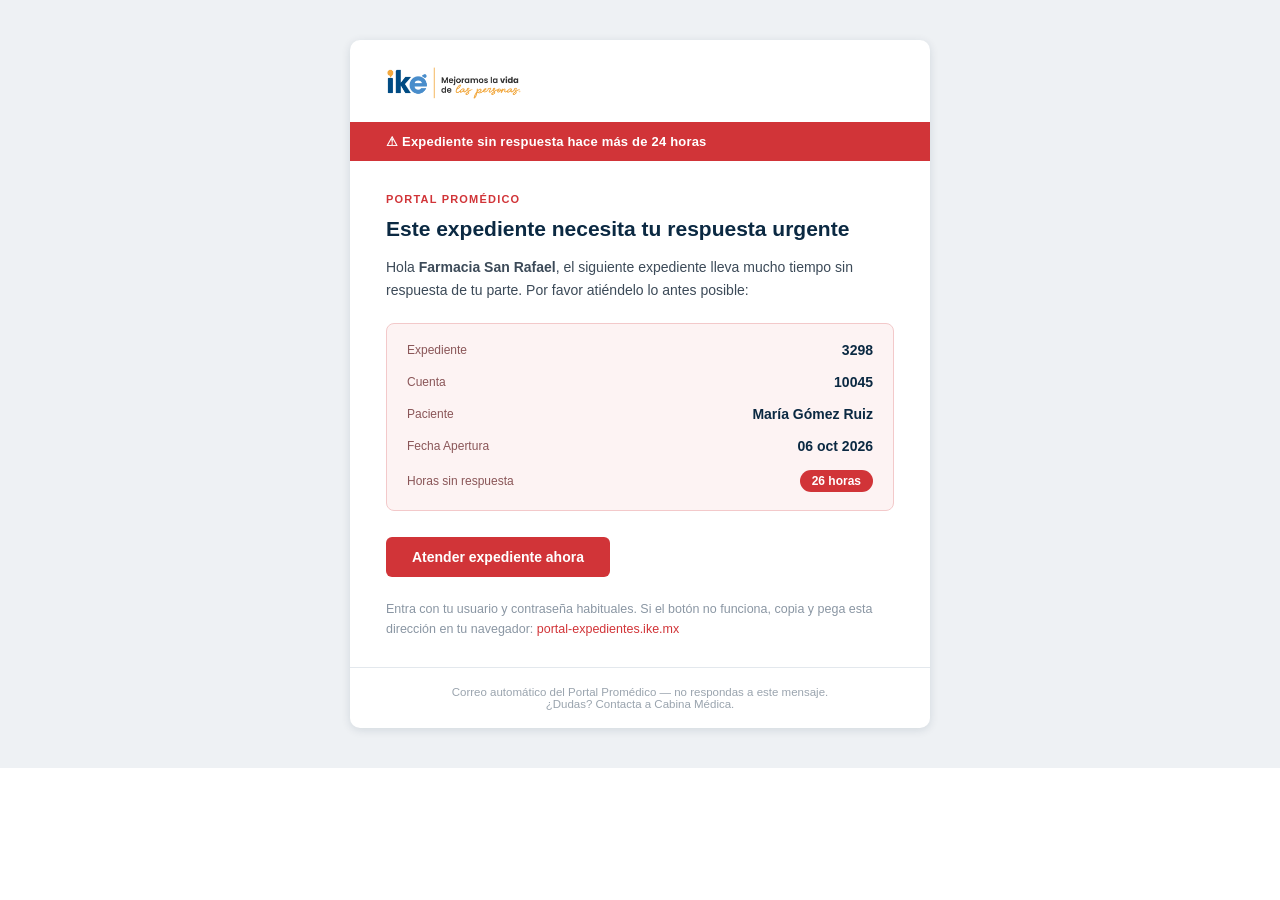
<file: frontend/email-mockups/alerta-tardanza.html>
<!doctype html>
<html lang="es">
<head>
<meta charset="UTF-8">
<title>Maqueta correo: alerta por tardanza</title>
</head>
<body style="margin:0;font-family:'Segoe UI',Arial,sans-serif;">
<div style="width:100%;background:#EEF1F4;padding:40px 16px;box-sizing:border-box;">
  <div style="max-width:580px;margin:0 auto;background:#FFFFFF;border-radius:10px;overflow:hidden;box-shadow:0 2px 10px rgba(11,41,66,0.12);">

    <!-- Header -->
    <div style="padding:26px 36px 22px;text-align:left;">
      <img src="../img/logo-ike-lema.png" alt="IKE" style="height:34px;width:auto;display:block;">
    </div>

    <!-- Alert banner -->
    <div style="background:#D13438;color:#FFFFFF;padding:12px 36px;font-size:13px;font-weight:700;letter-spacing:0.2px;">
      &#9888; Expediente sin respuesta hace más de 24 horas
    </div>

    <!-- Body -->
    <div style="padding:32px 36px 28px;">
      <div style="font-size:11px;font-weight:700;letter-spacing:1.2px;color:#D13438;text-transform:uppercase;margin-bottom:10px;">
        Portal Promédico
      </div>
      <h1 style="margin:0 0 14px;font-size:21px;line-height:1.3;color:#0B2942;">
        Este expediente necesita tu respuesta urgente
      </h1>
      <p style="margin:0 0 22px;font-size:14px;line-height:1.6;color:#3C4A58;">
        Hola <strong>Farmacia San Rafael</strong>, el siguiente expediente lleva mucho tiempo sin respuesta de tu parte. Por favor atiéndelo lo antes posible:
      </p>

      <!-- Info card -->
      <table role="presentation" width="100%" cellpadding="0" cellspacing="0" style="background:#FDF3F3;border:1px solid #F3C9CA;border-radius:8px;">
        <tr>
          <td style="padding:18px 20px 8px;font-size:12px;color:#8A5658;width:42%;">Expediente</td>
          <td style="padding:18px 20px 8px;font-size:14px;color:#0B2942;font-weight:700;text-align:right;">3298</td>
        </tr>
        <tr>
          <td style="padding:8px 20px;font-size:12px;color:#8A5658;">Cuenta</td>
          <td style="padding:8px 20px;font-size:14px;color:#0B2942;font-weight:600;text-align:right;">10045</td>
        </tr>
        <tr>
          <td style="padding:8px 20px;font-size:12px;color:#8A5658;">Paciente</td>
          <td style="padding:8px 20px;font-size:14px;color:#0B2942;font-weight:600;text-align:right;">María Gómez Ruiz</td>
        </tr>
        <tr>
          <td style="padding:8px 20px;font-size:12px;color:#8A5658;">Fecha Apertura</td>
          <td style="padding:8px 20px;font-size:14px;color:#0B2942;font-weight:600;text-align:right;">06 oct 2026</td>
        </tr>
        <tr>
          <td style="padding:8px 20px 18px;font-size:12px;color:#8A5658;vertical-align:middle;">Horas sin respuesta</td>
          <td style="padding:8px 20px 18px;text-align:right;">
            <span style="display:inline-block;background:#D13438;color:#FFFFFF;font-size:12px;font-weight:700;padding:4px 12px;border-radius:999px;">26 horas</span>
          </td>
        </tr>
      </table>

      <!-- CTA -->
      <div style="margin:26px 0 6px;">
        <a href="#" style="display:inline-block;background:#D13438;color:#FFFFFF;font-size:14px;font-weight:600;text-decoration:none;padding:12px 26px;border-radius:6px;">
          Atender expediente ahora
        </a>
      </div>

      <p style="margin:22px 0 0;font-size:12.5px;line-height:1.6;color:#8A96A3;">
        Entra con tu usuario y contraseña habituales. Si el botón no funciona, copia y pega esta dirección en tu navegador: <span style="color:#D13438;">portal-expedientes.ike.mx</span>
      </p>
    </div>

    <div style="border-top:1px solid #E3E8ED;padding:18px 36px;text-align:center;">
      <p style="margin:0;font-size:11.5px;color:#9AA4AE;">
        Correo automático del Portal Promédico — no respondas a este mensaje.<br>
        ¿Dudas? Contacta a Cabina Médica.
      </p>
    </div>

  </div>
</div>
</body>
</html>
</file>
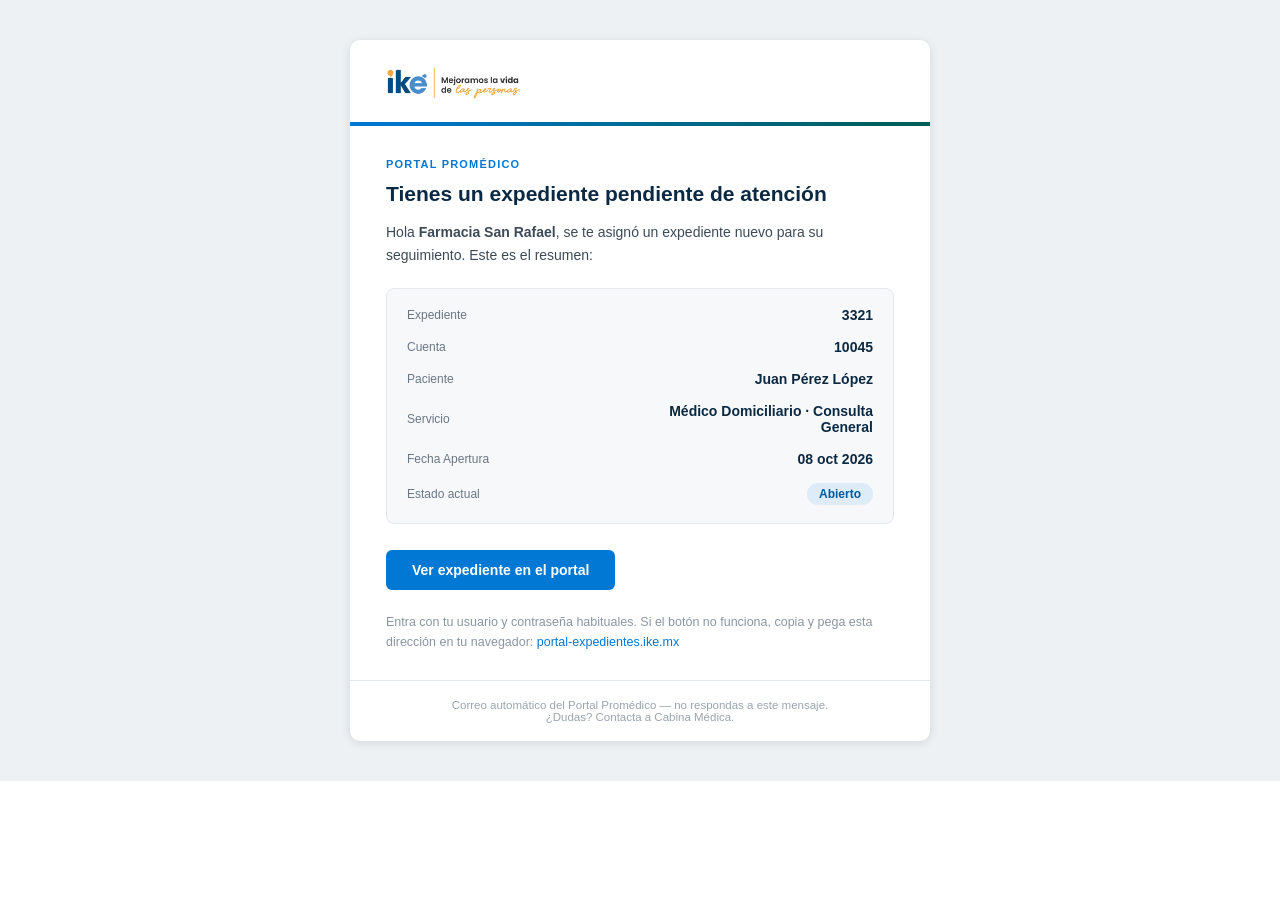
<file: frontend/email-mockups/expediente-asignado.html>
<!doctype html>
<html lang="es">
<head>
<meta charset="UTF-8">
<title>Maqueta correo: expediente asignado</title>
</head>
<body style="margin:0;font-family:'Segoe UI',Arial,sans-serif;">
<div style="width:100%;background:#EEF1F4;padding:40px 16px;box-sizing:border-box;">
  <div style="max-width:580px;margin:0 auto;background:#FFFFFF;border-radius:10px;overflow:hidden;box-shadow:0 2px 10px rgba(11,41,66,0.12);">

    <!-- Header -->
    <div style="padding:26px 36px 22px;text-align:left;">
      <img src="../img/logo-ike-lema.png" alt="IKE" style="height:34px;width:auto;display:block;">
    </div>
    <div style="height:4px;background:linear-gradient(90deg,#0078D4 0%,#005E54 100%);"></div>

    <!-- Body -->
    <div style="padding:32px 36px 28px;">
      <div style="font-size:11px;font-weight:700;letter-spacing:1.2px;color:#0078D4;text-transform:uppercase;margin-bottom:10px;">
        Portal Promédico
      </div>
      <h1 style="margin:0 0 14px;font-size:21px;line-height:1.3;color:#0B2942;">
        Tienes un expediente pendiente de atención
      </h1>
      <p style="margin:0 0 22px;font-size:14px;line-height:1.6;color:#3C4A58;">
        Hola <strong>Farmacia San Rafael</strong>, se te asignó un expediente nuevo para su seguimiento. Este es el resumen:
      </p>

      <!-- Info card -->
      <table role="presentation" width="100%" cellpadding="0" cellspacing="0" style="background:#F6F8FA;border:1px solid #E3E8ED;border-radius:8px;">
        <tr>
          <td style="padding:18px 20px 8px;font-size:12px;color:#6B7785;width:42%;">Expediente</td>
          <td style="padding:18px 20px 8px;font-size:14px;color:#0B2942;font-weight:700;text-align:right;">3321</td>
        </tr>
        <tr>
          <td style="padding:8px 20px;font-size:12px;color:#6B7785;">Cuenta</td>
          <td style="padding:8px 20px;font-size:14px;color:#0B2942;font-weight:600;text-align:right;">10045</td>
        </tr>
        <tr>
          <td style="padding:8px 20px;font-size:12px;color:#6B7785;">Paciente</td>
          <td style="padding:8px 20px;font-size:14px;color:#0B2942;font-weight:600;text-align:right;">Juan Pérez López</td>
        </tr>
        <tr>
          <td style="padding:8px 20px;font-size:12px;color:#6B7785;">Servicio</td>
          <td style="padding:8px 20px;font-size:14px;color:#0B2942;font-weight:600;text-align:right;">Médico Domiciliario &middot; Consulta General</td>
        </tr>
        <tr>
          <td style="padding:8px 20px;font-size:12px;color:#6B7785;">Fecha Apertura</td>
          <td style="padding:8px 20px;font-size:14px;color:#0B2942;font-weight:600;text-align:right;">08 oct 2026</td>
        </tr>
        <tr>
          <td style="padding:8px 20px 18px;font-size:12px;color:#6B7785;vertical-align:middle;">Estado actual</td>
          <td style="padding:8px 20px 18px;text-align:right;">
            <span style="display:inline-block;background:#DEECF9;color:#005A9E;font-size:12px;font-weight:700;padding:4px 12px;border-radius:999px;">Abierto</span>
          </td>
        </tr>
      </table>

      <!-- CTA -->
      <div style="margin:26px 0 6px;">
        <a href="#" style="display:inline-block;background:#0078D4;color:#FFFFFF;font-size:14px;font-weight:600;text-decoration:none;padding:12px 26px;border-radius:6px;">
          Ver expediente en el portal
        </a>
      </div>

      <p style="margin:22px 0 0;font-size:12.5px;line-height:1.6;color:#8A96A3;">
        Entra con tu usuario y contraseña habituales. Si el botón no funciona, copia y pega esta dirección en tu navegador: <span style="color:#0078D4;">portal-expedientes.ike.mx</span>
      </p>
    </div>

    <div style="border-top:1px solid #E3E8ED;padding:18px 36px;text-align:center;">
      <p style="margin:0;font-size:11.5px;color:#9AA4AE;">
        Correo automático del Portal Promédico — no respondas a este mensaje.<br>
        ¿Dudas? Contacta a Cabina Médica.
      </p>
    </div>

  </div>
</div>
</body>
</html>
</file>
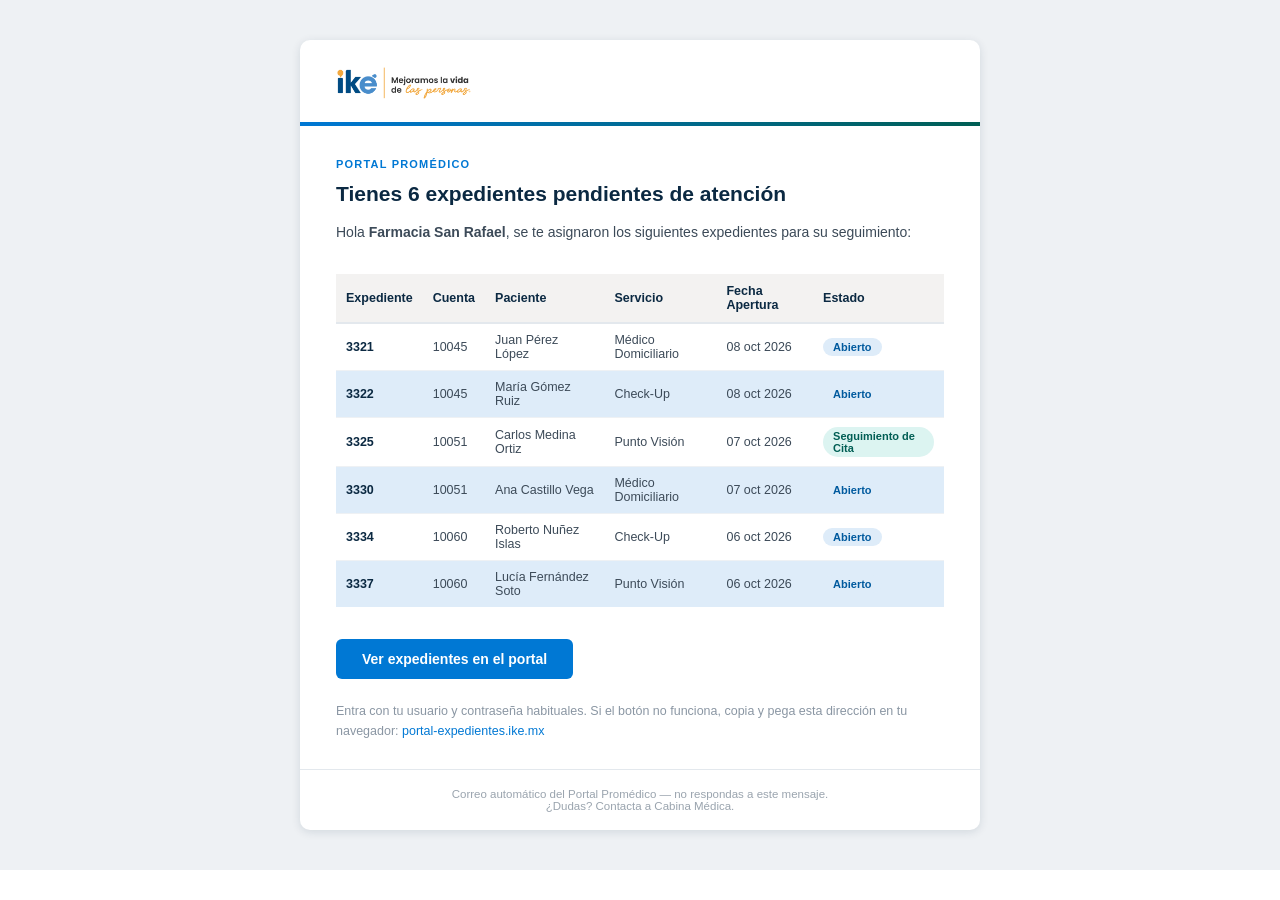
<file: frontend/email-mockups/varios-expedientes.html>
<!doctype html>
<html lang="es">
<head>
<meta charset="UTF-8">
<title>Maqueta correo: varios expedientes</title>
</head>
<body style="margin:0;font-family:'Segoe UI',Arial,sans-serif;">
<div style="width:100%;background:#EEF1F4;padding:40px 16px;box-sizing:border-box;">
  <div style="max-width:680px;margin:0 auto;background:#FFFFFF;border-radius:10px;overflow:hidden;box-shadow:0 2px 10px rgba(11,41,66,0.12);">

    <!-- Header -->
    <div style="padding:26px 36px 22px;text-align:left;">
      <img src="../img/logo-ike-lema.png" alt="IKE" style="height:34px;width:auto;display:block;">
    </div>
    <div style="height:4px;background:linear-gradient(90deg,#0078D4 0%,#005E54 100%);"></div>

    <!-- Body -->
    <div style="padding:32px 36px 10px;">
      <div style="font-size:11px;font-weight:700;letter-spacing:1.2px;color:#0078D4;text-transform:uppercase;margin-bottom:10px;">
        Portal Promédico
      </div>
      <h1 style="margin:0 0 14px;font-size:21px;line-height:1.3;color:#0B2942;">
        Tienes 6 expedientes pendientes de atención
      </h1>
      <p style="margin:0 0 20px;font-size:14px;line-height:1.6;color:#3C4A58;">
        Hola <strong>Farmacia San Rafael</strong>, se te asignaron los siguientes expedientes para su seguimiento:
      </p>
    </div>

    <!-- Tabla de expedientes -->
    <div style="padding:0 36px 8px;overflow-x:auto;">
      <table role="presentation" width="100%" cellpadding="0" cellspacing="0" style="border-collapse:collapse;font-size:12.5px;min-width:560px;">
        <thead>
          <tr style="background:#F3F2F1;">
            <th style="text-align:left;padding:10px 10px;color:#0B2942;font-weight:700;border-bottom:2px solid #E3E8ED;">Expediente</th>
            <th style="text-align:left;padding:10px 10px;color:#0B2942;font-weight:700;border-bottom:2px solid #E3E8ED;">Cuenta</th>
            <th style="text-align:left;padding:10px 10px;color:#0B2942;font-weight:700;border-bottom:2px solid #E3E8ED;">Paciente</th>
            <th style="text-align:left;padding:10px 10px;color:#0B2942;font-weight:700;border-bottom:2px solid #E3E8ED;">Servicio</th>
            <th style="text-align:left;padding:10px 10px;color:#0B2942;font-weight:700;border-bottom:2px solid #E3E8ED;">Fecha Apertura</th>
            <th style="text-align:left;padding:10px 10px;color:#0B2942;font-weight:700;border-bottom:2px solid #E3E8ED;">Estado</th>
          </tr>
        </thead>
        <tbody>
          <tr>
            <td style="padding:9px 10px;color:#0B2942;font-weight:600;border-bottom:1px solid #EEF1F4;">3321</td>
            <td style="padding:9px 10px;color:#3C4A58;border-bottom:1px solid #EEF1F4;">10045</td>
            <td style="padding:9px 10px;color:#3C4A58;border-bottom:1px solid #EEF1F4;">Juan Pérez López</td>
            <td style="padding:9px 10px;color:#3C4A58;border-bottom:1px solid #EEF1F4;">Médico Domiciliario</td>
            <td style="padding:9px 10px;color:#3C4A58;border-bottom:1px solid #EEF1F4;">08 oct 2026</td>
            <td style="padding:9px 10px;border-bottom:1px solid #EEF1F4;">
              <span style="display:inline-block;background:#DEECF9;color:#005A9E;font-size:11px;font-weight:700;padding:3px 10px;border-radius:999px;">Abierto</span>
            </td>
          </tr>
          <tr style="background:#DEECF9;">
            <td style="padding:9px 10px;color:#0B2942;font-weight:600;border-bottom:1px solid #EEF1F4;">3322</td>
            <td style="padding:9px 10px;color:#3C4A58;border-bottom:1px solid #EEF1F4;">10045</td>
            <td style="padding:9px 10px;color:#3C4A58;border-bottom:1px solid #EEF1F4;">María Gómez Ruiz</td>
            <td style="padding:9px 10px;color:#3C4A58;border-bottom:1px solid #EEF1F4;">Check-Up</td>
            <td style="padding:9px 10px;color:#3C4A58;border-bottom:1px solid #EEF1F4;">08 oct 2026</td>
            <td style="padding:9px 10px;border-bottom:1px solid #EEF1F4;">
              <span style="display:inline-block;background:#DEECF9;color:#005A9E;font-size:11px;font-weight:700;padding:3px 10px;border-radius:999px;">Abierto</span>
            </td>
          </tr>
          <tr>
            <td style="padding:9px 10px;color:#0B2942;font-weight:600;border-bottom:1px solid #EEF1F4;">3325</td>
            <td style="padding:9px 10px;color:#3C4A58;border-bottom:1px solid #EEF1F4;">10051</td>
            <td style="padding:9px 10px;color:#3C4A58;border-bottom:1px solid #EEF1F4;">Carlos Medina Ortiz</td>
            <td style="padding:9px 10px;color:#3C4A58;border-bottom:1px solid #EEF1F4;">Punto Visión</td>
            <td style="padding:9px 10px;color:#3C4A58;border-bottom:1px solid #EEF1F4;">07 oct 2026</td>
            <td style="padding:9px 10px;border-bottom:1px solid #EEF1F4;">
              <span style="display:inline-block;background:#DCF4F1;color:#005E54;font-size:11px;font-weight:700;padding:3px 10px;border-radius:999px;">Seguimiento de Cita</span>
            </td>
          </tr>
          <tr style="background:#DEECF9;">
            <td style="padding:9px 10px;color:#0B2942;font-weight:600;border-bottom:1px solid #EEF1F4;">3330</td>
            <td style="padding:9px 10px;color:#3C4A58;border-bottom:1px solid #EEF1F4;">10051</td>
            <td style="padding:9px 10px;color:#3C4A58;border-bottom:1px solid #EEF1F4;">Ana Castillo Vega</td>
            <td style="padding:9px 10px;color:#3C4A58;border-bottom:1px solid #EEF1F4;">Médico Domiciliario</td>
            <td style="padding:9px 10px;color:#3C4A58;border-bottom:1px solid #EEF1F4;">07 oct 2026</td>
            <td style="padding:9px 10px;border-bottom:1px solid #EEF1F4;">
              <span style="display:inline-block;background:#DEECF9;color:#005A9E;font-size:11px;font-weight:700;padding:3px 10px;border-radius:999px;">Abierto</span>
            </td>
          </tr>
          <tr>
            <td style="padding:9px 10px;color:#0B2942;font-weight:600;border-bottom:1px solid #EEF1F4;">3334</td>
            <td style="padding:9px 10px;color:#3C4A58;border-bottom:1px solid #EEF1F4;">10060</td>
            <td style="padding:9px 10px;color:#3C4A58;border-bottom:1px solid #EEF1F4;">Roberto Nuñez Islas</td>
            <td style="padding:9px 10px;color:#3C4A58;border-bottom:1px solid #EEF1F4;">Check-Up</td>
            <td style="padding:9px 10px;color:#3C4A58;border-bottom:1px solid #EEF1F4;">06 oct 2026</td>
            <td style="padding:9px 10px;border-bottom:1px solid #EEF1F4;">
              <span style="display:inline-block;background:#DEECF9;color:#005A9E;font-size:11px;font-weight:700;padding:3px 10px;border-radius:999px;">Abierto</span>
            </td>
          </tr>
          <tr style="background:#DEECF9;">
            <td style="padding:9px 10px;color:#0B2942;font-weight:600;">3337</td>
            <td style="padding:9px 10px;color:#3C4A58;">10060</td>
            <td style="padding:9px 10px;color:#3C4A58;">Lucía Fernández Soto</td>
            <td style="padding:9px 10px;color:#3C4A58;">Punto Visión</td>
            <td style="padding:9px 10px;color:#3C4A58;">06 oct 2026</td>
            <td style="padding:9px 10px;">
              <span style="display:inline-block;background:#DEECF9;color:#005A9E;font-size:11px;font-weight:700;padding:3px 10px;border-radius:999px;">Abierto</span>
            </td>
          </tr>
        </tbody>
      </table>
    </div>

    <!-- CTA + footer -->
    <div style="padding:24px 36px 28px;">
      <div style="margin:0 0 6px;">
        <a href="#" style="display:inline-block;background:#0078D4;color:#FFFFFF;font-size:14px;font-weight:600;text-decoration:none;padding:12px 26px;border-radius:6px;">
          Ver expedientes en el portal
        </a>
      </div>
      <p style="margin:22px 0 0;font-size:12.5px;line-height:1.6;color:#8A96A3;">
        Entra con tu usuario y contraseña habituales. Si el botón no funciona, copia y pega esta dirección en tu navegador: <span style="color:#0078D4;">portal-expedientes.ike.mx</span>
      </p>
    </div>

    <div style="border-top:1px solid #E3E8ED;padding:18px 36px;text-align:center;">
      <p style="margin:0;font-size:11.5px;color:#9AA4AE;">
        Correo automático del Portal Promédico — no respondas a este mensaje.<br>
        ¿Dudas? Contacta a Cabina Médica.
      </p>
    </div>

  </div>
</div>
</body>
</html>
</file>
